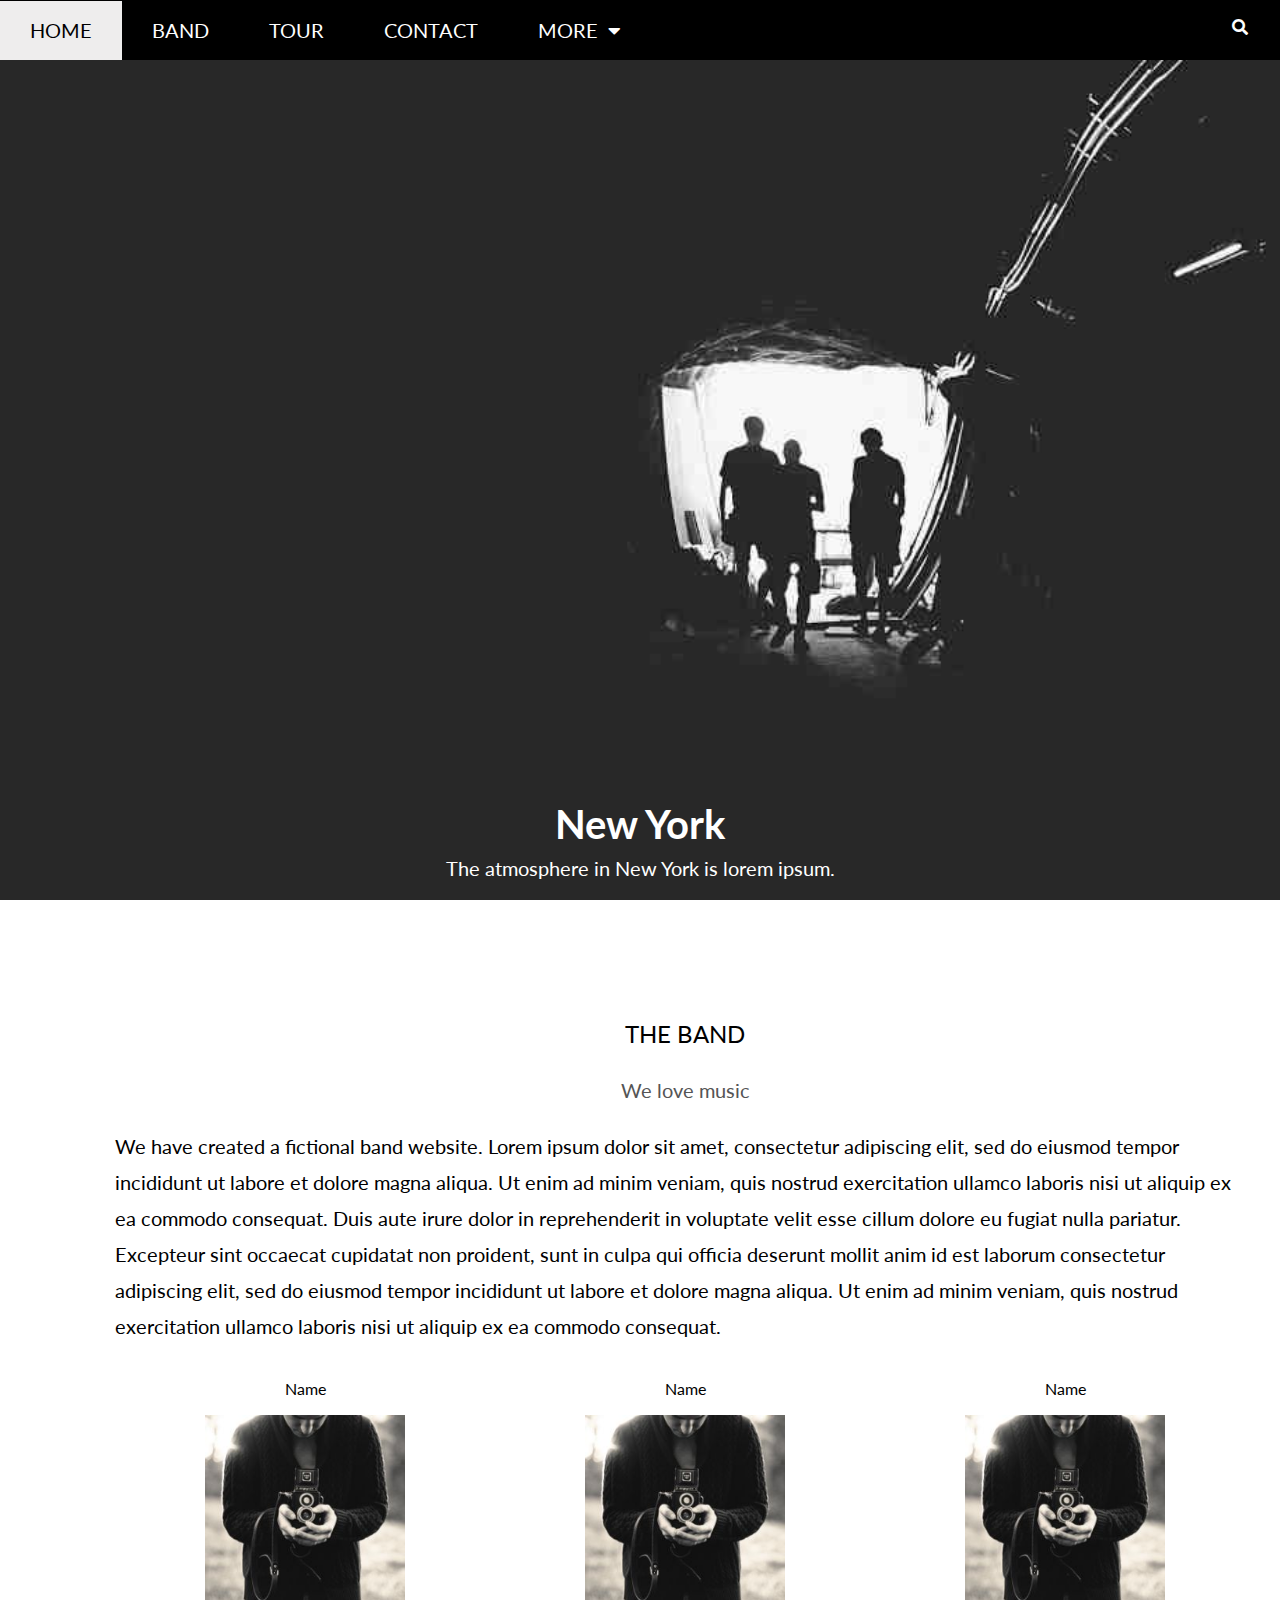
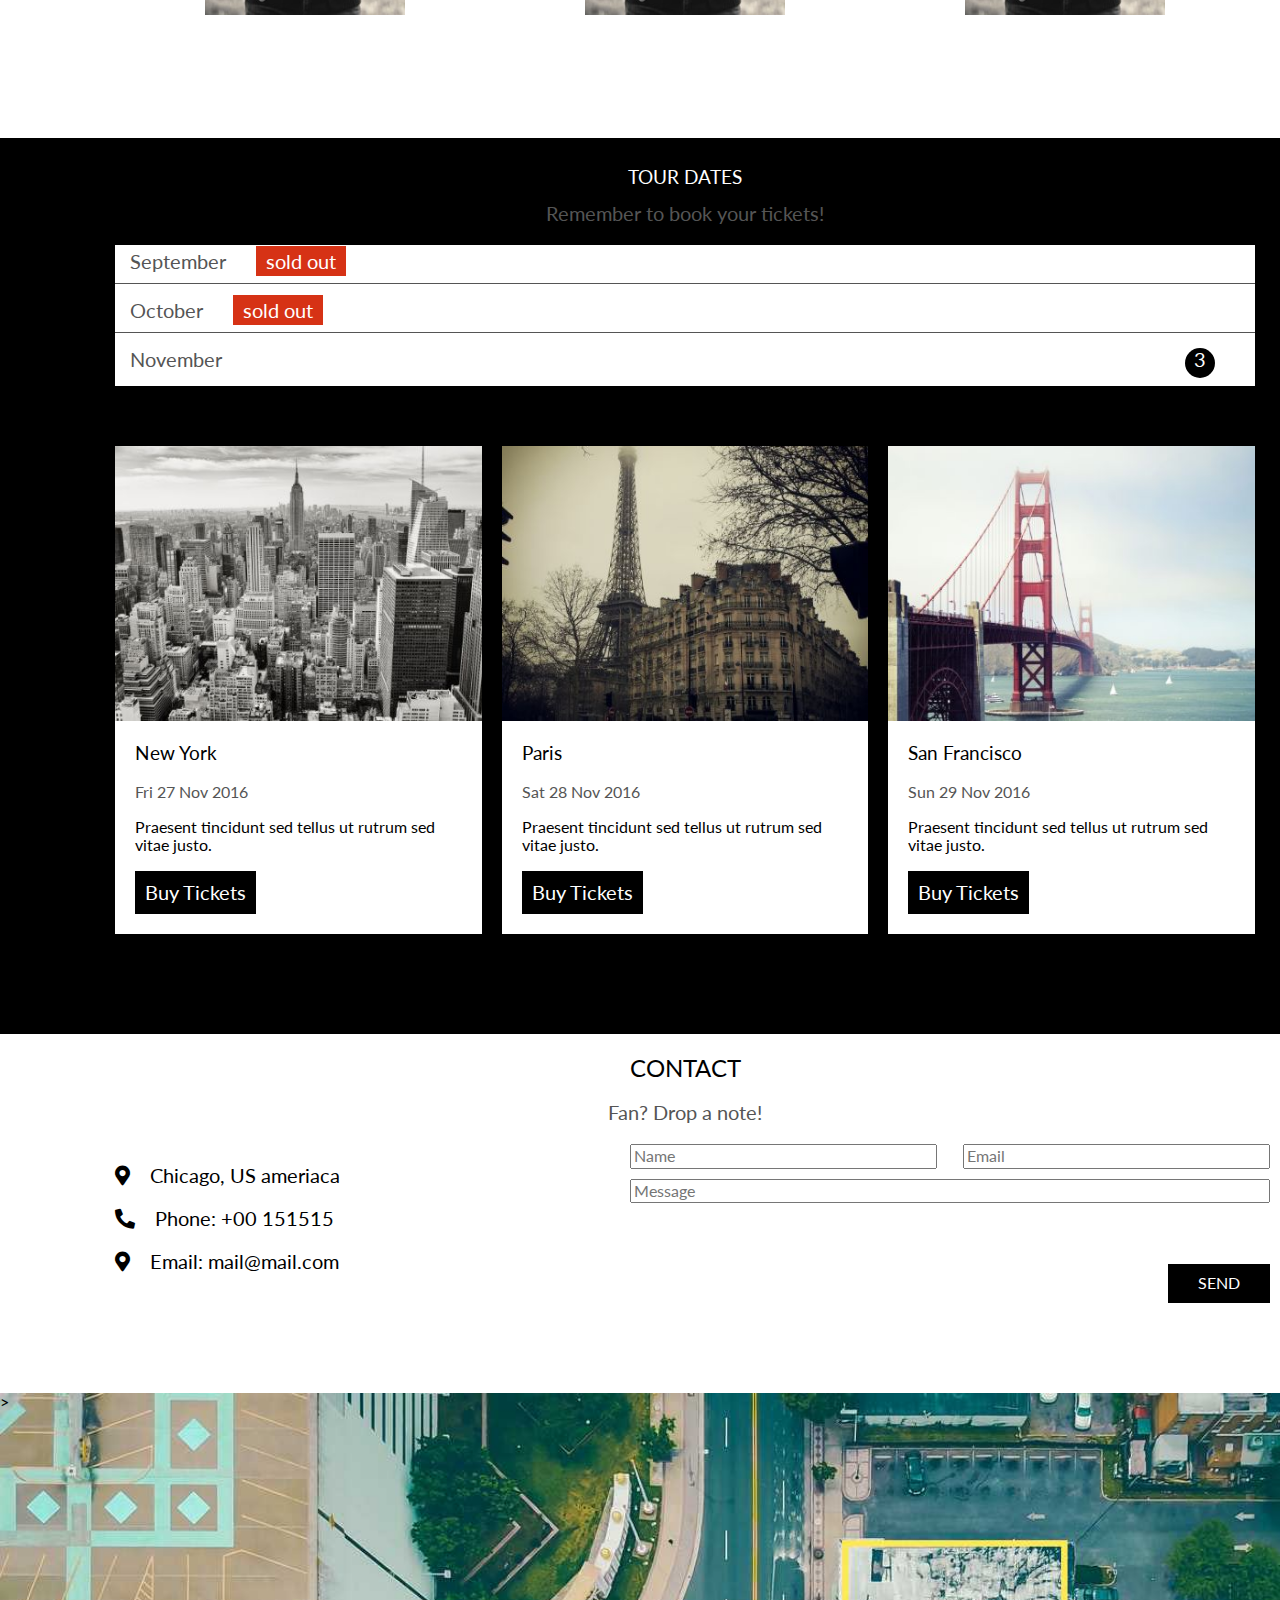
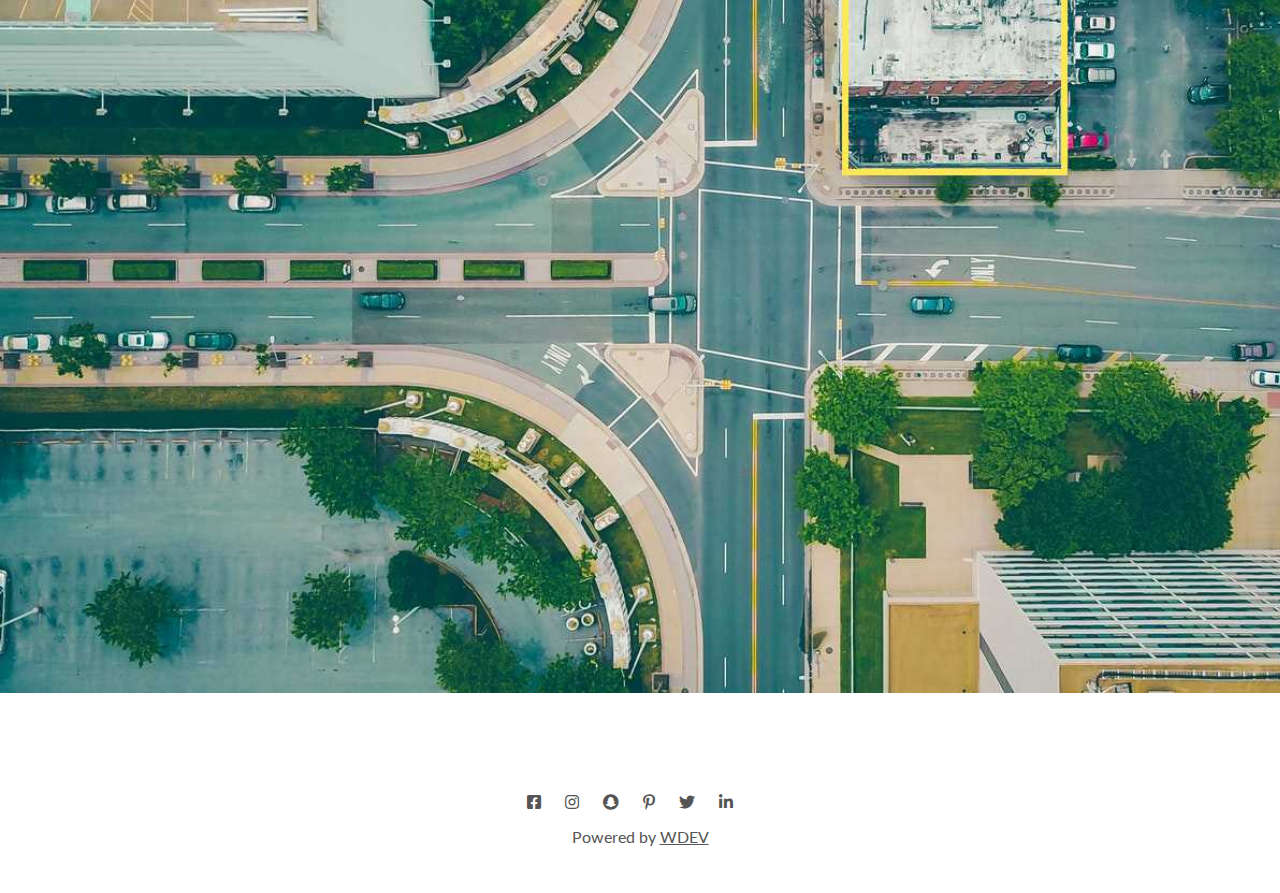
<file: index.html>
<!DOCTYPE html>
<html lang="en">
<head>
        <meta charset="UTF-8">
        <meta http-equiv="X-UA-Compatible" content="IE=edge">
        <meta name="viewport" content="width=device-width, initial-scale=1.0">
        <title>Band Template</title>
        <!-- normalize css -->
        <link rel="stylesheet" href="css/normalize.css">
        <!-- band css -->
        <link rel="stylesheet" href="css/band.css">
        <!-- font awesome css -->
        <link rel="stylesheet" href="css/all.min.css">
        <!-- google fonts -->
        <link rel="preconnect" href="https://fonts.googleapis.com">
        <link rel="preconnect" href="https://fonts.gstatic.com" crossorigin>
        <link href="https://fonts.googleapis.com/css2?family=Lato:wght@300;400;700&family=Open+Sans:wght@400;700&display=swap"
                rel="stylesheet">
</head>
<body>
<!-- start header -->
<div class="header">
                <ul class="links">
                        <li><a href="#">Home</a></li>
                        <li><a href="#">band</a></li>
                        <li><a href="#">tour</a></li>
                        <li><a href="#">contact</a></li>
                        <li><a href="#">more<i class="fas fa-caret-down"></i></a></li>     
                </ul>
                <a href=""><i class="fa fa-hamburger me" style="color: white;"></i></a>
                <div class="search">
                        <a href=""><i class="fas fa-search "></i></a>
                </div>
</div>
<!-- end header -->

<!-- start landing -->
<div class="landing">
        <div class="image">
        </div>
        <div class="text">
                <h3>New York</h3>
                <p>The atmosphere in New York is lorem ipsum.</p>
        </div>
</div>
<!-- end landing -->

<!-- start about -->
<div class="about">
        <div class="container">
                <div class="text">
                        <h2>the band</h2>
                        <p class="par">We love music</p>
                        <p>We have created a fictional band website. Lorem ipsum dolor sit amet, consectetur adipiscing elit, sed do eiusmod tempor
                        incididunt ut labore et dolore magna aliqua. Ut enim ad minim veniam, quis nostrud exercitation ullamco laboris nisi ut
                        aliquip ex ea commodo consequat. Duis aute irure dolor in reprehenderit in voluptate velit esse cillum dolore eu fugiat
                        nulla pariatur. Excepteur sint occaecat cupidatat non proident, sunt in culpa qui officia deserunt mollit anim id est
                        laborum consectetur adipiscing elit, sed do eiusmod tempor incididunt ut labore et dolore magna aliqua. Ut enim ad minim
                        veniam, quis nostrud exercitation ullamco laboris nisi ut aliquip ex ea commodo consequat.</p>
                </div>
                <div class="box">
                        <div class="card">
                                <p>Name</p>
                                <img src="images/about.jpg" alt="">
                        </div>
                        <div class="card">
                                <p>Name</p>
                                <img src="images/about.jpg" alt="">
                        </div>
                        <div class="card">
                                <p>Name</p>
                                <img src="images/about.jpg" alt="">
                        </div>
                </div>
        </div>
</div>
<!-- end about-->

<!-- start tour-->
<div class="tour">
        <div class="container">
                <div class="heading">
                        <h3>tour dates</h3>
                        <p>Remember to book your tickets!</p>
                </div>
                <div class="month">
                        <p>September</p>
                        <p>October</p>
                        <p>November  <span>3</span> </p>
                </div>
                <div class="box">
                        <div class="card">
                                <img src="images/tour_01.jpg" alt="">
                                <h3>New York</h3>
                                <p>Fri 27 Nov 2016</p>
                                <p>Praesent tincidunt sed tellus ut rutrum sed vitae justo.</p>
                                <button>Buy Tickets</button>
                        </div>
                        <div class="card">
                                <img src="images/tour_02.jpg" alt="">
                                <h3>Paris</h3>
                                <p>Sat 28 Nov 2016</p>
                                <p>Praesent tincidunt sed tellus ut rutrum sed vitae justo.</p>
                                <button>Buy Tickets</button>
                        </div>
                        <div class="card">
                                <img src="images/tour_03.jpg" alt="">
                                <h3>San Francisco</h3>
                                <p>Sun 29 Nov 2016</p>
                                <p>Praesent tincidunt sed tellus ut rutrum sed vitae justo.</p>
                                <button>Buy Tickets</button>
                        </div>
                </div>
        </div>
</div>
<!-- end tour-->

<!-- start contact -->
<div class="contact">
       <div class="container">
                <div class="head">
                        <h2>contact</h2>
                        <p>Fan? Drop a note!</p>
                </div>
                <div class="content">
                        <div class="location">
                                     <!-- <div class="loc">
                                             <i class="fas fa-map-marker-alt"></i>
                                             <p>Chicago, US ameriaca</p>
                                        </div>
                                     <div class="loc">
                                             <i class="fas fa-phone-alt"></i>
                                             <p>Phone: +00 151515</p></div>
                                     <div class="loc">
                                             <i class="fas fa-envelope"></i>
                                             <p>Email: mail@mail.com</p></div>
                                         </div> -->
                                        <p>Chicago, US ameriaca</p>
                                        <p>Phone: +00 151515</p>
                                        <p>Email: mail@mail.com</p>
                                        </div>
                        <div class="form">
                                <input type="text" name="" id="" placeholder="Name">
                                <input type="text" name="" id="" placeholder="Email">
                                <input type="text" name="" id="" placeholder="Message">
                                <input type="submit" value="send">
                        </div>
                </div>
       </div>
</div>
<!-- end contact-->

<!-- start map-->
<div class="image-map">>
</div>
<!-- end map-->

<!-- start social-->
<div class="social">
       <div class="cont">
                <div class="icons">
                        <a href=""><i class="fab fa-facebook-square"></i></a>
                        <a href=""><i class="fab fa-instagram"></i></a>
                        <a href=""><i class="fab fa-snapchat"></i></a>
                        <a href=""><i class="fab fa-pinterest-p"></i></a>
                        <a href=""><i class="fab fa-twitter"></i></a>
                        <a href=""><i class="fab fa-linkedin-in"></i></a>

                        
                        
                        
                        
                        
                        
                </div>
                <div class="foot">
                        <p>Powered by <a href="">wdev</a></p>
                </div>
       </div>
</div>
<!-- end social-->
</body>
</html>
</file>
<file: css/band.css>
/* start global rules */
:root{
  --main-padding:100px;
  --text-color:#555;
}
* {
  -webkit-box-sizing: border-box;
  -moz-box-sizing: border-box;
  box-sizing: border-box;
}
body{
        font-family: 'Lato', sans-serif;

}
html {
  scroll-behavior: smooth;
}
a {
  text-decoration: none;
}
ul {
  list-style: none;
  margin: 0;
  padding: 0;
}
.container {
  padding-left: 15px;
  padding-right: 15px;
  margin-left: auto;
  margin-right: auto;
}
/* Small */
@media (min-width: 768px) {
  .container {
    width: 750px;
  }
}
/* Medium */
@media (min-width: 992px) {
  .container {
    width: 970px;
  }
}
/* Large */
@media (min-width: 1200px) {
  .container {
    width: 1170px;
  }
}

/* end global rules */

/* start header */
.header{ 
  display: flex;
  justify-content: space-between;
  align-items: center;
  flex-wrap: wrap;
  position: relative;
  background-color: black;
  height: 60px;
}
.header .links{
  display: flex;
}
 
@media(max-width:767px){
    .header .links{
    display: none;
  }
   
}
.header .links  > li > a{
  display: flex;
  justify-content: center;
  align-items: center;
  height: 60px;
  padding: 0 30px;
  color: white;
  text-transform: uppercase;
  font-size: 20px;
}
.header .links   li  .fa-caret-down{
  padding-left: 10px;
}
.header .links  > li:hover  {
  background-color: rgb(238, 237, 237);

}
.header .links  > li:hover a{
  color: black;
}
.header .search{
  display: flex;
  justify-content: center;
  align-items: center;
  width: 80px;
}
.header .search:hover{
  background-color: rgb(255, 89, 60);
}
.header .search i{
  position: relative;
  top: 18px;
  color: white;
  padding: 0 20px;
  height: 60px;

}

.header  .me{
  display: none;
  left: 0;
  padding: 0 30px;
  color: white;
}
@media (max-width:767px) {
    .header .me {
      display:block;
    }
   
  }

 /* end header   */

 /* start landing  */
.landing{
  position: relative;
}
.landing .image{
 background-image: url(../images/landing.jpg);
  background-size: cover;
  height: calc(100vh - 60px);

}
.landing .text{
  position: absolute;
  right: 50%;
  transform: translateX(50%);
  bottom: 0;
  -webkit-transform: translateX(50%);
  -moz-transform: translateX(50%);
  -ms-transform: translateX(50%);
  -o-transform: translateX(50%);
}
.landing .text h3{
  text-align: center;
  color: white;
  font-size: 40px;
  margin-bottom: -10px;
}
.landing .text p{
  text-align: center;
   font-size: 20px;
  margin-bottom: 20px;
  color: white;
}

 /* end landing  */

 /* start about  */
.about{
  
  padding-left: var(--main-padding);
  padding-right: var(--main-padding);
}
.about .text h2{
  text-align: center;
  text-transform: uppercase;
  padding-top: var(--main-padding);
  padding-bottom: calc(var(--main-padding)/4);
  font-weight: normal;
}
.about .text .par{
  text-align: center;
  color: var(--text-color);
  margin-top: -20px;
}
.about .text p{
  font-weight: normal;
  font-size: 20px;
  line-height: 1.8;
}
.about .box{
  display: flex;
  justify-content: space-around;
  margin-bottom: 120px;
}
.about .box p{
  text-align: center;
}
.about .box img{
  width: 200px;
}
 /* end about  */

 /* start tour  */
.tour{
    padding-left: var(--main-padding);
    padding-right: var(--main-padding);
    background-color: black;
}
.tour .heading{
  text-align: center;
  color: white;
  padding-top: 10px;
  /* margin-bottom: -120px; */
}
.tour .heading h3{
  text-transform: uppercase;
  font-weight: normal;
}
.tour .heading p{
  font-size: 20px;
  color: var(--text-color);
  margin-top: -5px;
}
.tour .month{
  background-color: white;
  margin-bottom: 60px;
}
.tour .month p{
  color: var(--text-color);
  font-size: 20px;
  padding: 10px 15px;
  margin: 5px 0 ;
  position: relative;
  top: -5px;
}
.tour .month p:not(:last-child){
  border-bottom: 1px solid var(--text-color);
}
.tour .month p:not(:last-child):after{
  content: "sold out";
  margin-left: 30px;
  background-color: rgb(214, 50, 21);
  color: white;
  padding: 3px 10px;

}
.tour .month p span{
  position: absolute;
  right: 40px;
  border-radius: 50%;
  background-color: black;
  color: white;
  width: 30px;
  height: 30px;
  text-align: center;
  -webkit-border-radius: 50%;
  -moz-border-radius: 50%;
  -ms-border-radius: 50%;
  -o-border-radius: 50%;
 
}
.tour .box {
  display: flex;
  justify-content:   space-between;
  padding-bottom: 100px;
  margin-right: -10px;
  margin-left: -10px;
}
.tour .box .card{
  margin: 0 10px ;
  background-color: white;
  padding-bottom: 20px;

}
.tour .box .card img{
  width: 100%;
}
.tour .box .card h3{
  color: black;
  font-weight: normal;
  padding: 0 20px;
}
.tour .box .card p:first-of-type{
  color: var(--text-color);
    padding: 0 20px;
}
.tour .box .card p:last-of-type{
  color: black;
  padding: 0 20px;
}
.tour .box .card button{
   margin: 0 20px;
   border: none;
   background-color: black;
   color: white;
   padding: 10px;
   font-size: 20px;
}
  /* end tour  */

 /* start contact   */
.contact{
      padding-left: var(--main-padding);
      padding-right: var(--main-padding);
      margin-bottom: 100px;
}
.contact .head{
  text-align: center;
}
.contact .head h2{
  font-weight: normal;
  text-transform: uppercase;
}
.contact .head p{
  color: var(--text-color);
  font-size: 20px;
}
.contact .content{
  display: grid;
  grid-template-columns: repeat(auto-fill , minmax(300px , 1fr));
  /* gap: 500px; */

}

.contact .content .location p{
  font-size: 20px;
}
.contact .content .location p:first-of-type::before{
font-family: 'font awesome 5 free';
content: "\f3c5";
font-weight: 800;
margin-right: 20px;
}
.contact .content .location p:nth-of-type(2)::before{
font-family: 'font awesome 5 free';
content: '\f879';
font-weight: 900;
margin-right: 20px;
}
.contact .content .location p:last-of-type::before{
  font-family: 'font awesome 5 free';
content: "\f3c5";
font-weight: 800;
margin-right: 20px;
}
.form{
display: flex;
justify-content: space-between;
align-items: center;
flex-wrap: wrap;
position: absolute;
right: 0 ;
width: 50%;
margin-right: 10px;

}

.form input:first-of-type{
  margin-right: 10px;
  margin-bottom: 10px;
  width: 48%;
}
.form input:nth-of-type(2){
    width: 48%;
     margin-bottom: 10px;
}
.form input:nth-of-type(3){
    width: 100%;
     margin-bottom: 10px;
}
.form input:last-of-type{
    /* width: 30%; */
    position: absolute;
    right: -475px;
    background-color: black;
    color: white;
    padding: 10px 30px;
    right: 0;
    top: 120px;
    border: none;
    text-transform: uppercase;
}
  /* end contact  */

  /* start map  */
.image-map{
  background-image: url(../images/map.jpg);
  background-size: cover;
  width: 100%;
  height: 100vh;
}
  /* end map  */
  
  /* start social  */
.social{
  height: 200px;
  position: relative;

}
.social .cont{
  position: absolute;
  top: 50%;
  left: 50%;
  transform: translateX(-50%) ;
  -webkit-transform: translateX(-50%) ;
  -moz-transform: translateX(-50%) ;
  -ms-transform: translateX(-50%) ;
  -o-transform: translateX(-50%) ;
}
.social .cont .icons a{
  color: var(--text-color);
}
.social .cont .icons i{
  margin-right: 20px;
}
.social .cont .foot{
  text-align: center;
  color: var(--text-color);
}
.social .cont .foot p a{
  text-decoration: underline;
  color: var(--text-color);
  text-transform: uppercase;
}
 /* end social  */
</file>
